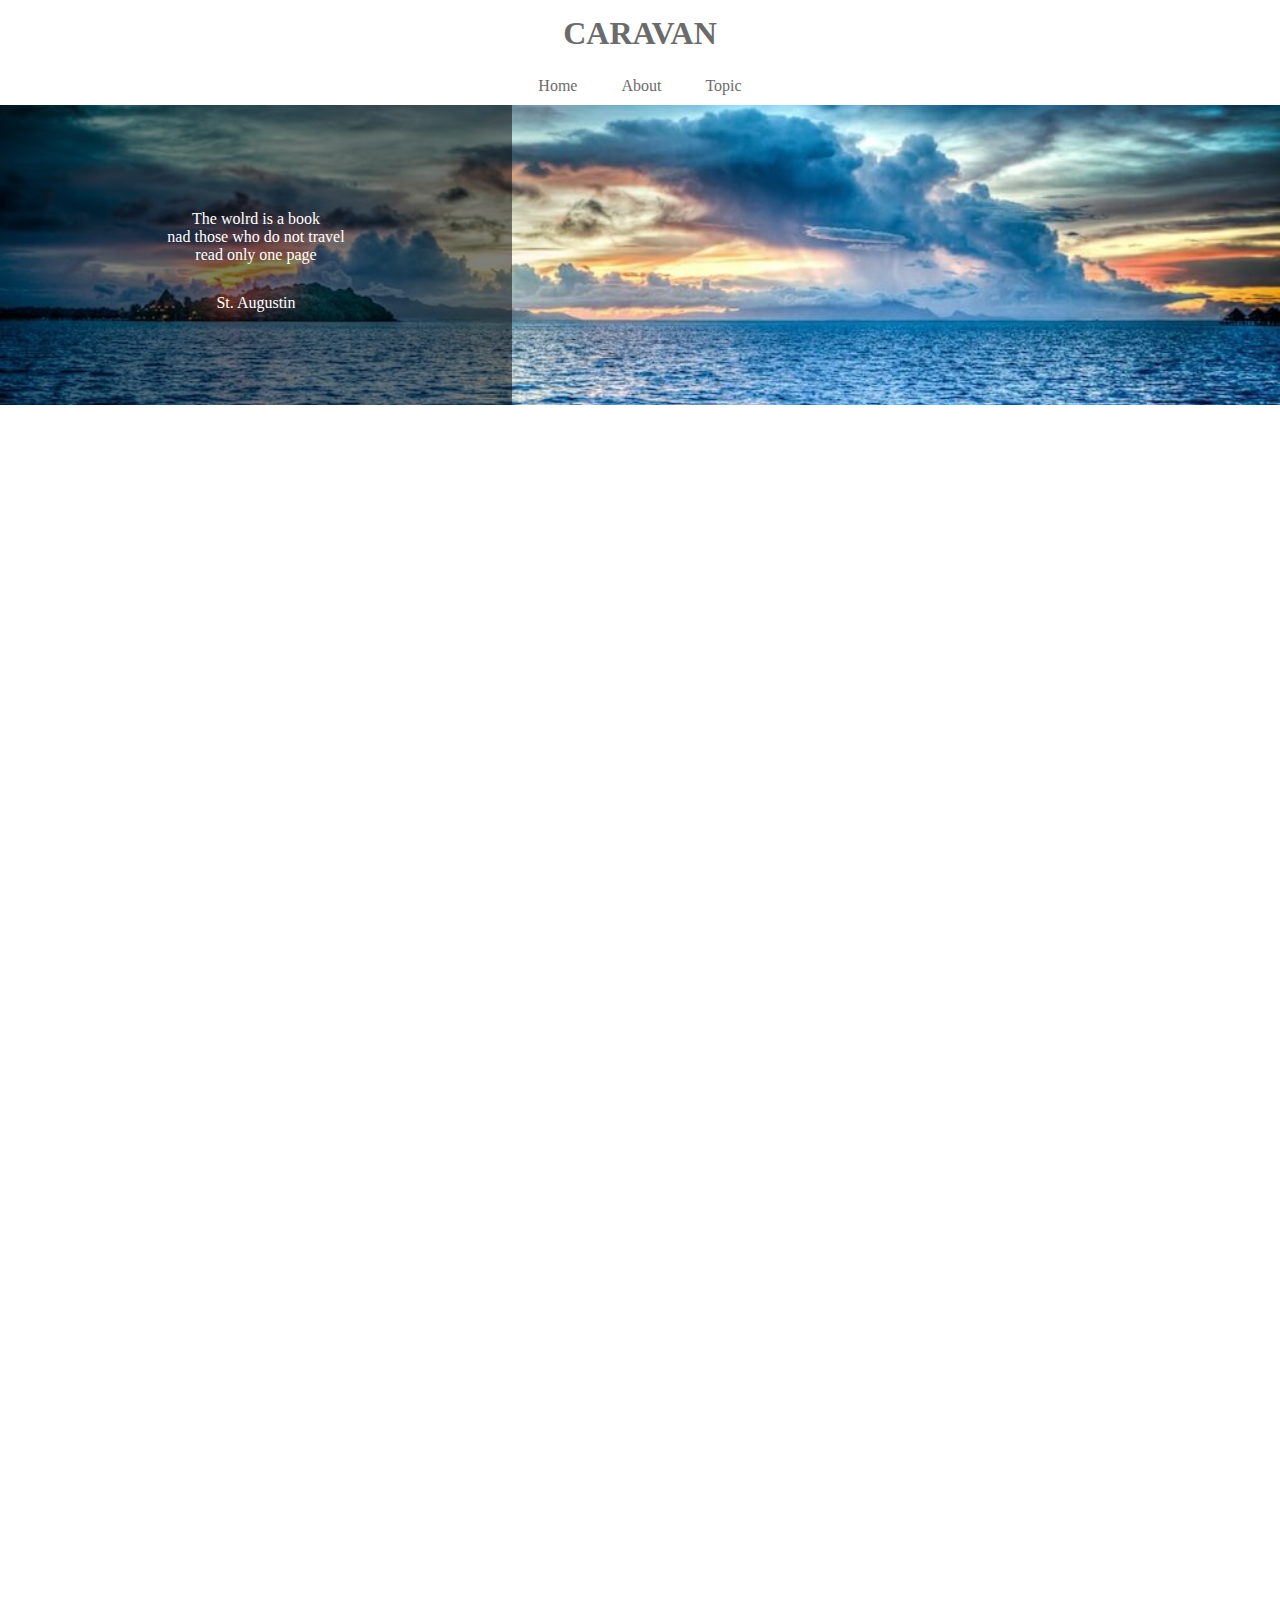
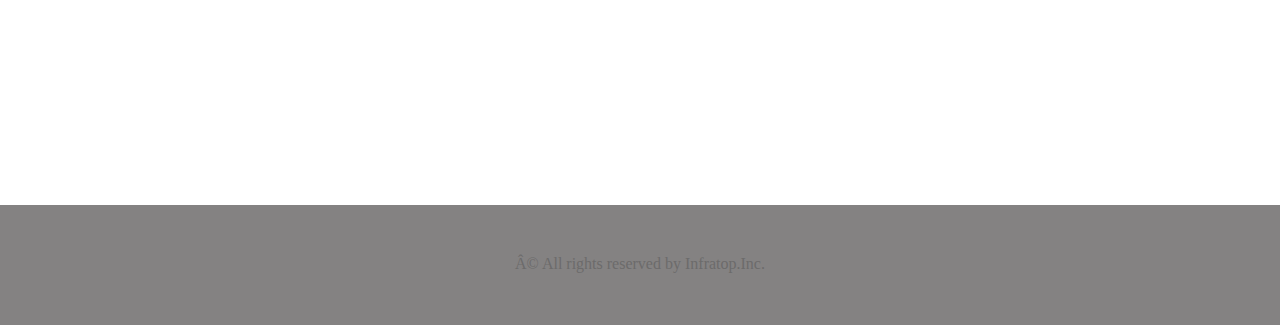
<file: 1/index.html>
<!DOCTYPE html>
<html>
<hede>
	<mate charset="UTF-8">
	<link rel="stylesheet" href="style.css">
	<title>CARAVAN</title>
</hate>
<body>
	<header>
		<h1 class="headline">
			<a href="index.html">CARAVAN</a>
		</h1>
	</header>
	<nav>
    <ul class="nav-list">
      <li class="nav-list-item">
        <a href="index.html">Home</a>
      </li>
      <li class="nav-list-item">About</li>
      <li class="nav-list-item">Topic</li>
    </ul>
    </nav>
	<div class="main-visual">
		<div class="main-visual-content">
			<p class="main-visual-text">
				The wolrd is a book<br>
				nad those who do not travel<br>
				read only one page
			</p>
			<p class="main-visual-name">
				St. Augustin
			</p>
		</div>
	</div>
	<div class="main clearfix">
		<div class="blog"></div>
		<div class="sidebar"></div>
	</div>
	<footer>
		<p class="footer-text">© All rights reserved by Infratop.Inc.</p>
	</footer>
</body>
</html>
</file>
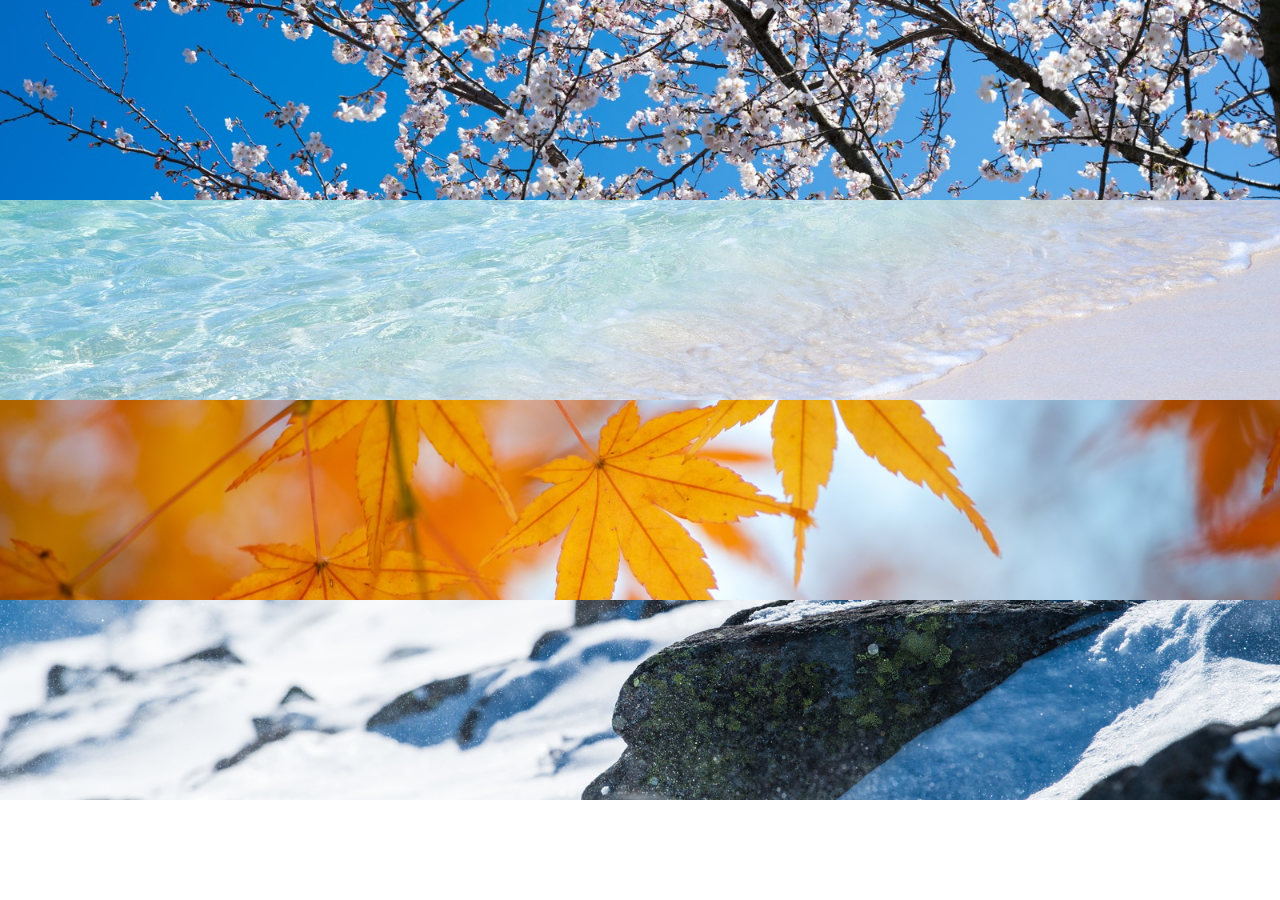
<file: 6.html>
<!DOCTYPE html>
<html>
<hede>
	<meat charset="UTF-8">
    <title>6演習問題</title>
	<link rel="stylesheet" href="6.css">
</head>
<body>
	<div class="box1"></div>
	<div class="box2"></div>
	<div class="box3"></div>
	<div class="box4"></div>
</body>
</html>
</file>
<file: 1/style.css>
* {
	margin: 0;
	padding: 0;
	box-sizing: border-box;
	color: #6c6b6b;
}
a {
	text-decoration: none;
}
header {
  width: 90%;
  padding: 15px 0;
  margin: 0 auto;
  text-align: center;
}
header .headline {
  font-size: 32px;
}
.nav-list {
	text-align: center;
	padding: 10px 0;
	margin: 0 auat;
}
.nav-list-item {
	list-style: none;
	display: inline-block;
	margin: 0 20px;
}
.clearfix::after {
	content: "";
	display: block;
	clear: both;
}
.main-visual {
	width: 100%;
	height: 300px;
	background-image: url(img/mv.jpg);
	background-size: cover;
	background-position: center;
}
.main-visual-content {
	width: 40%;
	height: 300px;
	background-color: rgba(0,0,0,0.5);
	text-align: center;
	padding-top: 105px;
}
.main-visual-text {
	color: #fff;
}
.main-visual-name {
	margin-top: 30px;
	color: #fff;
}
.main {
	width: 840px;
	margin: 0 auto;
}
.blog {
	width: 600px;
	height: 1400px;
	float: left;
}
.sidebar {
	width: 240px;
	height: 1400px;
	float: left;
}
footer {
  width: 100%;
  height: 120px;
  text-align: center;
  padding: 50px 0;
  background-color: #848282;

}
.font-text {
	color: #fff;
}
</file>
<file: 6.css>
* {
  margin: 0;
  padding: 0;
  box-sizing: border-box;
}
.box1 {
	width: 100%;
	height: 200px;
	background-image: url(img/box1.jpg);
	background-size: cover;
	background-position: center;
}
.box2 {
	width: 100%;
	height: 200px;
	background-image: url(img/box2.jpg);
	background-size: cover;
	background-position: center;
}
.box3 {
	width: 100%;
	height: 200px;
	background-image: url(img/box3.jpg);
	background-size: cover;
	background-position: center;
}
.box4 {
	width: 100%;
    height: 200px;
	background-image: url(img/box4.jpg);
	background-size: cover;
	background-position: center;
}
</file>
